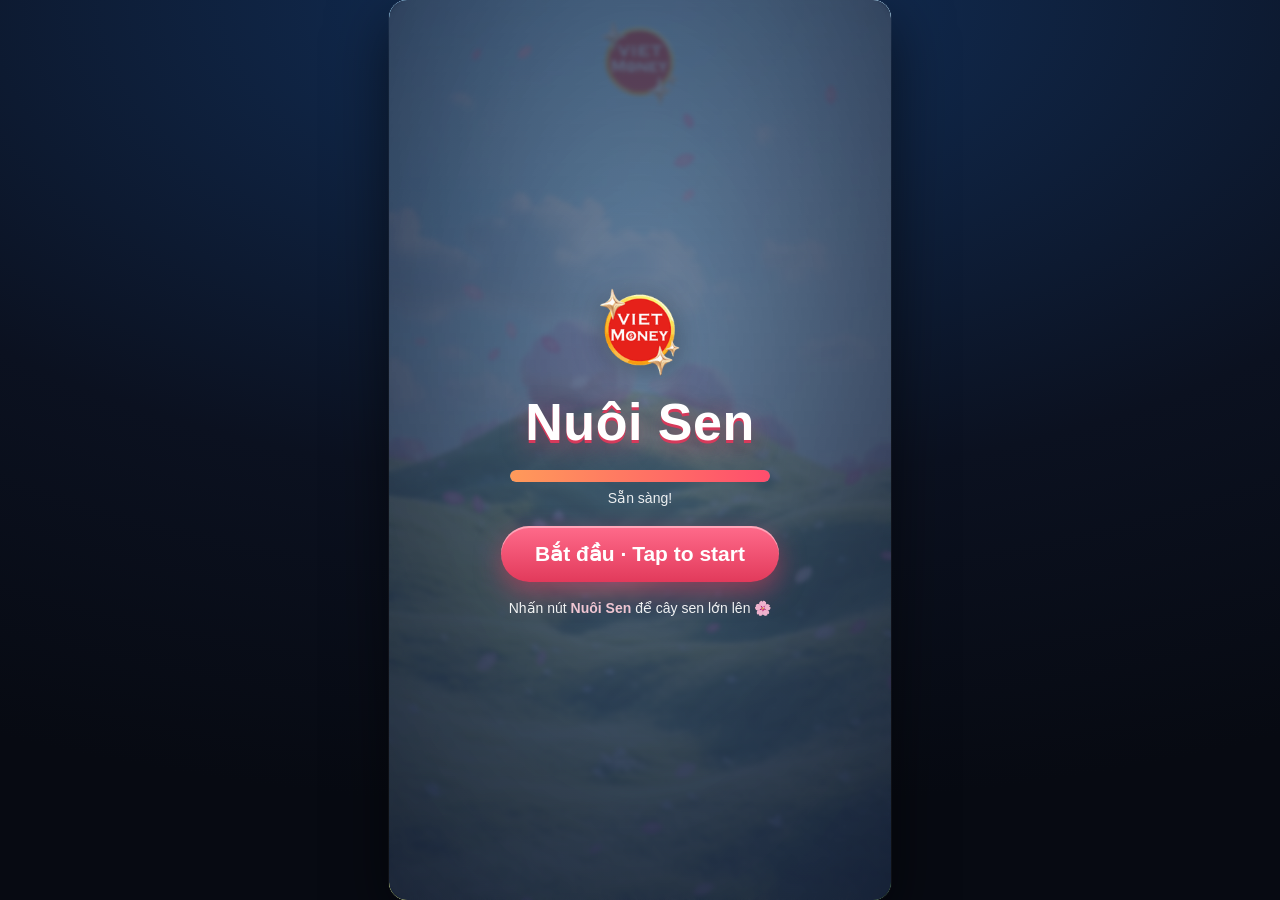
<file: nuoi-sen-web/index.html>
<!DOCTYPE html>
<html lang="vi">
<head>
<meta charset="UTF-8" />
<meta name="viewport" content="width=device-width, initial-scale=1.0, maximum-scale=1.0, user-scalable=no, viewport-fit=cover" />
<title>Nuôi Sen · VietMoney</title>
<meta name="description" content="Nuôi Sen — tap to grow your lotus mascot through 9 stages. A VietMoney mini-game." />
<meta name="theme-color" content="#8ec6ff" />
<!-- Add-to-home-screen / app-like on mobile -->
<meta name="apple-mobile-web-app-capable" content="yes" />
<meta name="apple-mobile-web-app-status-bar-style" content="black-translucent" />
<meta name="mobile-web-app-capable" content="yes" />
<link rel="icon" href="assets/logo.png" />
<link rel="apple-touch-icon" href="assets/logo.png" />
<link rel="stylesheet" href="style.css" />
</head>
<body>
  <div id="stage-wrap">
    <div id="game-frame">
      <canvas id="game"></canvas>

      <!-- Corner controls (shown once the game starts) -->
      <button id="btn-replay" class="corner-btn hidden" aria-label="Chơi lại">↻</button>
      <button id="btn-sound"  class="corner-btn hidden" aria-label="Bật/tắt âm thanh">🔊</button>

      <!-- Loading + Start overlay -->
      <div id="overlay">
        <div id="overlay-inner">
          <img id="overlay-logo" src="assets/logo.png" alt="VietMoney" />
          <h1 id="overlay-title">Nuôi Sen</h1>
          <div id="loading-wrap">
            <div id="loading-track"><div id="loading-fill"></div></div>
            <p id="loading-text">Đang tải… 0%</p>
          </div>
          <button id="start-btn" class="hidden">Bắt đầu · Tap to start</button>
          <p id="hint" class="hidden">Nhấn nút <b>Nuôi Sen</b> để cây sen lớn lên 🌸</p>
        </div>
      </div>
    </div>
  </div>

  <script src="game.js"></script>
</body>
</html>
</file>
<file: nuoi-sen-web/style.css>
/* ===== Nuôi Sen — responsive, phone-friendly layout ===== */

:root { --frame-max-h: 100dvh; }

* { margin: 0; padding: 0; box-sizing: border-box; -webkit-tap-highlight-color: transparent; }

html, body {
  height: 100%;
  width: 100%;
  overflow: hidden;
  background: #0f1420;            /* dark letterbox behind the portrait game */
  overscroll-behavior: none;      /* kill pull-to-refresh on mobile */
  touch-action: none;
  font-family: -apple-system, BlinkMacSystemFont, "Segoe UI", Roboto, "Helvetica Neue", Arial, sans-serif;
  color: #fff;
  position: fixed;                /* prevent iOS rubber-band scroll */
  inset: 0;
}

/* Center the portrait game and let it fill the available height */
#stage-wrap {
  height: 100%;
  width: 100%;
  display: flex;
  align-items: center;
  justify-content: center;
  background:
    radial-gradient(120% 90% at 50% 0%, #12305a 0%, #0b1120 60%, #070a12 100%);
}

/* The game frame keeps the exact 736 : 1318 aspect ratio of the original */
#game-frame {
  position: relative;
  aspect-ratio: 736 / 1318;
  height: min(100dvh, calc(100vw * 1318 / 736));
  max-height: 100dvh;
  width: auto;
  border-radius: 18px;
  overflow: hidden;
  box-shadow: 0 20px 60px rgba(0,0,0,.55), 0 0 0 1px rgba(255,255,255,.05);
  background: #bfe3ff;
  touch-action: none;
}

/* On tall/desktop viewports, cap the width so it doesn't get huge */
@media (min-aspect-ratio: 736/1318) {
  #game-frame { height: 100dvh; }
}

canvas#game {
  position: absolute;
  inset: 0;
  width: 100%;
  height: 100%;
  display: block;
  touch-action: none;
}

/* ===== Corner buttons ===== */
.corner-btn {
  position: absolute;
  top: max(10px, env(safe-area-inset-top));
  width: 44px;
  height: 44px;
  border: none;
  border-radius: 50%;
  background: rgba(255,255,255,.22);
  backdrop-filter: blur(6px);
  -webkit-backdrop-filter: blur(6px);
  color: #fff;
  font-size: 20px;
  line-height: 44px;
  text-align: center;
  cursor: pointer;
  z-index: 20;
  box-shadow: 0 4px 14px rgba(0,0,0,.25);
  transition: transform .12s ease, background .2s ease;
  user-select: none;
}
.corner-btn:active { transform: scale(.9); background: rgba(255,255,255,.34); }
#btn-sound  { right: max(10px, env(safe-area-inset-right)); }
#btn-replay { left:  max(10px, env(safe-area-inset-left)); font-size: 22px; }

/* ===== Loading / Start overlay ===== */
#overlay {
  position: absolute;
  inset: 0;
  z-index: 30;
  display: flex;
  align-items: center;
  justify-content: center;
  background:
    radial-gradient(120% 120% at 50% 40%, rgba(140,198,255,.35), rgba(20,30,55,.82) 70%),
    linear-gradient(180deg, rgba(10,15,30,.55), rgba(10,15,30,.82));
  backdrop-filter: blur(2px);
  -webkit-backdrop-filter: blur(2px);
  transition: opacity .5s ease;
  text-align: center;
  padding: 24px;
}
#overlay.hide { opacity: 0; pointer-events: none; }

#overlay-inner { display: flex; flex-direction: column; align-items: center; gap: 14px; max-width: 84%; }

#overlay-logo {
  width: 84px; height: auto;
  filter: drop-shadow(0 6px 16px rgba(0,0,0,.35));
  animation: floaty 3.2s ease-in-out infinite;
}
@keyframes floaty { 0%,100%{ transform: translateY(0) } 50%{ transform: translateY(-8px) } }

#overlay-title {
  font-size: clamp(30px, 8vw, 52px);
  font-weight: 800;
  letter-spacing: .5px;
  color: #fff;
  text-shadow: 0 3px 0 #d63a5b, 0 8px 24px rgba(214,58,91,.5);
}

#loading-wrap { width: min(260px, 70vw); margin-top: 4px; }
#loading-track {
  width: 100%; height: 12px; border-radius: 999px;
  background: rgba(255,255,255,.25); overflow: hidden;
}
#loading-fill {
  height: 100%; width: 0%;
  background: linear-gradient(90deg, #ff9a5a, #ff4d6d);
  border-radius: 999px; transition: width .18s ease;
}
#loading-text { margin-top: 8px; font-size: 14px; opacity: .9; }

#start-btn {
  margin-top: 6px;
  border: none;
  padding: 16px 34px;
  font-size: clamp(17px, 4.6vw, 21px);
  font-weight: 800;
  color: #fff;
  border-radius: 999px;
  cursor: pointer;
  background: linear-gradient(180deg, #ff6b8b, #e23a5b);
  box-shadow: 0 10px 26px rgba(226,58,91,.5), inset 0 2px 0 rgba(255,255,255,.4);
  animation: pulse 1.5s ease-in-out infinite;
  user-select: none;
}
#start-btn:active { transform: scale(.96); }
@keyframes pulse {
  0%,100% { box-shadow: 0 10px 26px rgba(226,58,91,.5), inset 0 2px 0 rgba(255,255,255,.4); transform: translateY(0); }
  50%     { box-shadow: 0 16px 34px rgba(226,58,91,.65), inset 0 2px 0 rgba(255,255,255,.4); transform: translateY(-3px); }
}

#hint { font-size: 14px; opacity: .92; margin-top: 2px; line-height: 1.5; }
#hint b { color: #ffd0dc; }

.hidden { display: none !important; }
</file>
